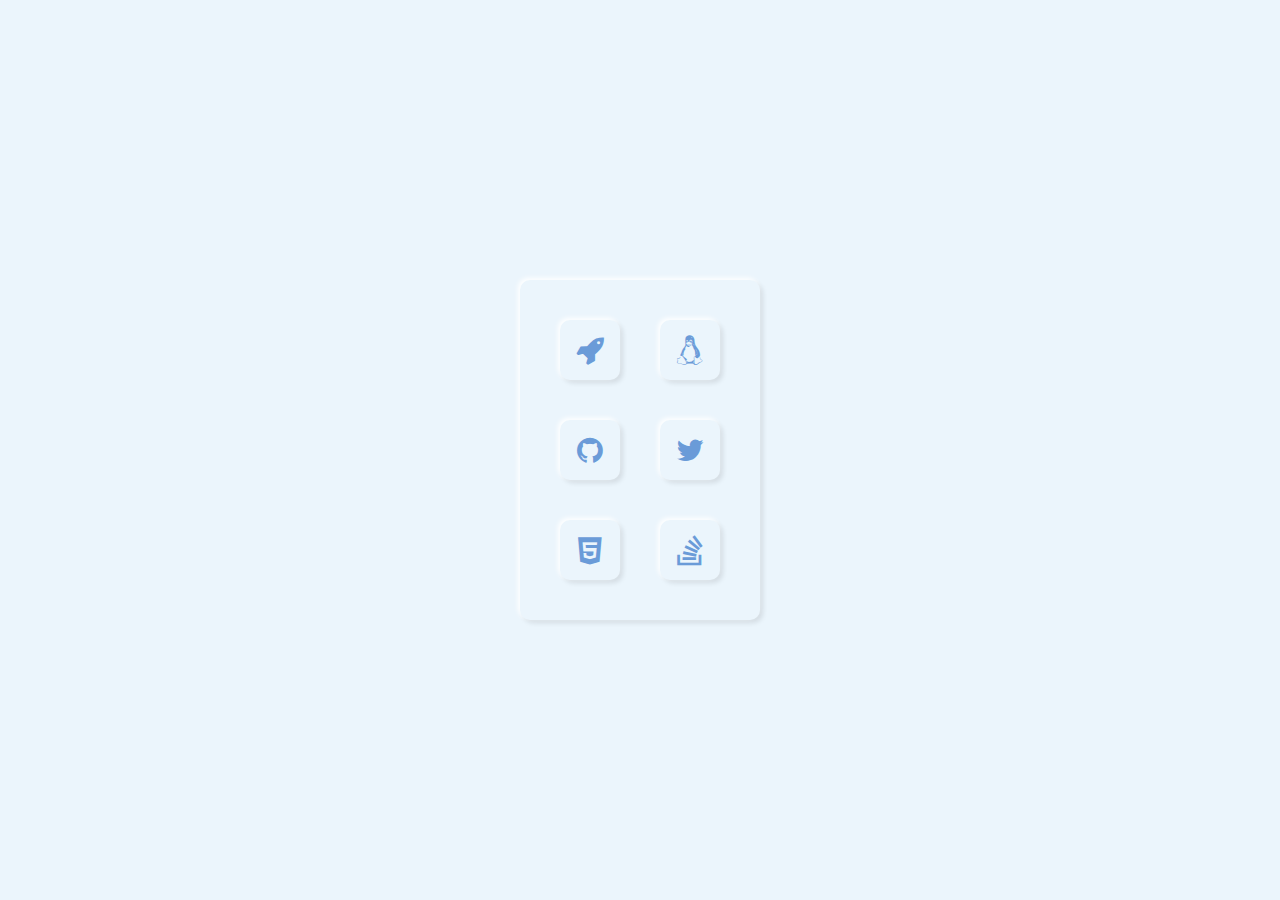
<file: buttons-neuomorphic/index.html>
<!DOCTYPE html>
<html lang="en">
<head>
    <meta charset="UTF-8">
    <meta name="viewport" content="width=device-width, initial-scale=1.0">
    <meta http-equiv="X-UA-Compatible" content="ie=edge">
    <title>Buttons Neuomorphic</title>
    <link href="https://stackpath.bootstrapcdn.com/font-awesome/4.7.0/css/font-awesome.min.css" rel="stylesheet" integrity="sha384-wvfXpqpZZVQGK6TAh5PVlGOfQNHSoD2xbE+QkPxCAFlNEevoEH3Sl0sibVcOQVnN" crossorigin="anonymous">
    <link rel="stylesheet" type="text/css" href="style.css">
</head>
<body>
    <ul>
        <li>
            <label>
                <input type="checkbox" name="" id="">
                <div class="icon-box">
                    <i class="fa fa-rocket" aria-hidden="true"></i>
                </div>
            </label>
        </li>
        <li>
            <label>
                <input type="checkbox" name="" id="">
                <div class="icon-box">
                    <i class="fa fa-linux" aria-hidden="true"></i>
                </div>
            </label>
        </li>
        <li>
            <label>
                <input type="checkbox" name="" id="">
                <div class="icon-box">
                    <i class="fa fa-github" aria-hidden="true"></i>
                </div>
            </label>
        </li>
        <li>
            <label>
                <input type="checkbox" name="" id="">
                <div class="icon-box">
                    <i class="fa fa-twitter" aria-hidden="true"></i>
                </div>
            </label>
        </li>
        <li>
            <label>
                <input type="checkbox" name="" id="">
                <div class="icon-box">
                    <i class="fa fa-html5" aria-hidden="true"></i>
                </div>
            </label>
        </li>
        <li>
            <label>
                <input type="checkbox" name="" id="">
                <div class="icon-box">
                    <i class="fa fa-stack-overflow" aria-hidden="true"></i>
                </div>
            </label>
        </li>
    </ul>
</body>
</html>
</file>
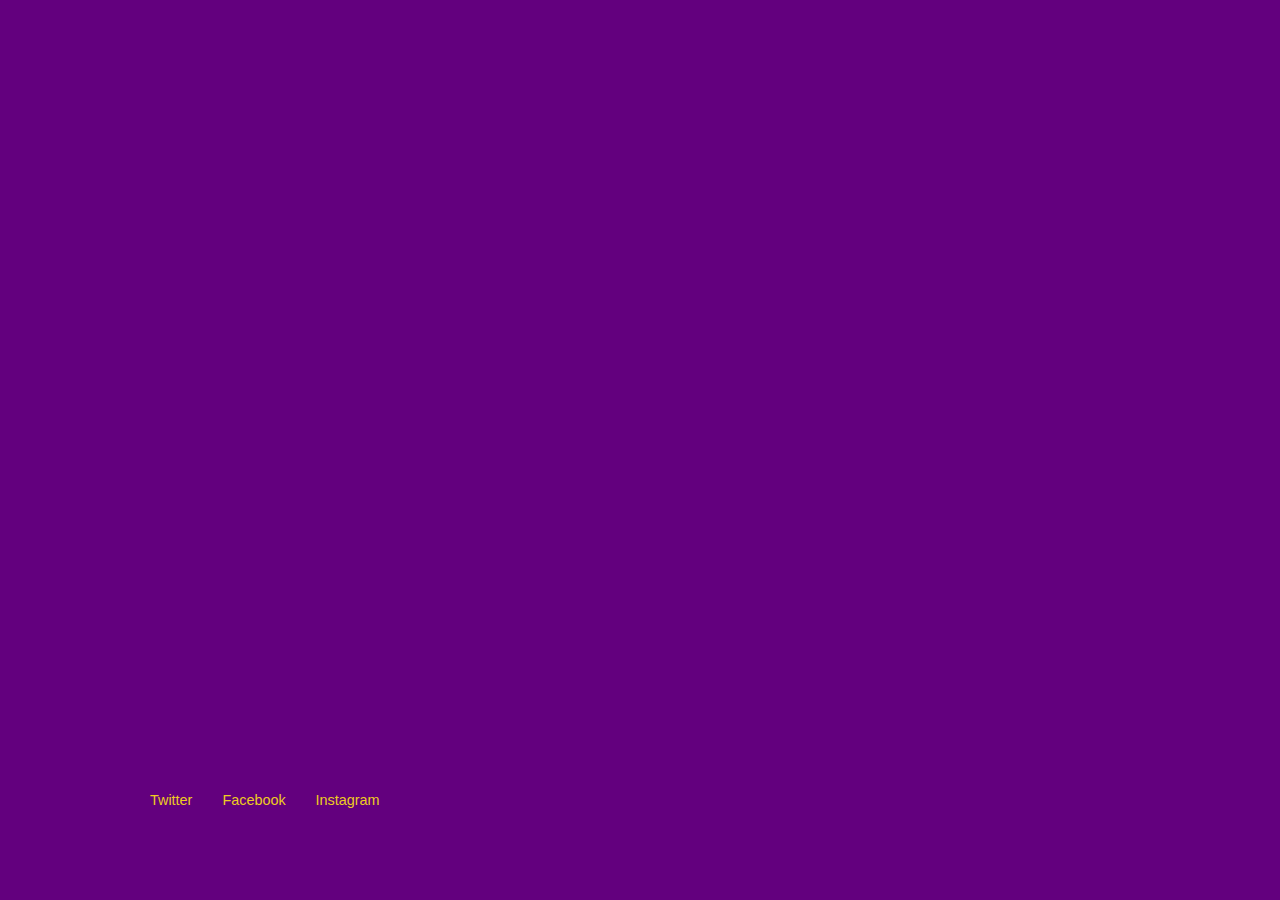
<file: kobe_bryant/index.html>
<!DOCTYPE html>
<html lang="en">
<head>
    <meta charset="UTF-8">
    <meta name="viewport" content="width=device-width, initial-scale=1.0">
    <meta http-equiv="X-UA-Compatible" content="ie=edge">
    <title>Kobe Bryant</title>
    <link rel="stylesheet" type="text/css" href="style.css">
</head>
<body>
    <section>
        <div class="content">
            <h2>Kobe Bryant aka Black Mamba</h2>
            <p>Lorem ipsum dolor sit amet, consectetur adipisicing elit. Repellendus nemo 
                nobis aperiam! Vero inventore expedita eveniet sapiente sed et ducimus vel 
                voluptatum maiores illo impedit repudiandae quam, consequatur unde! Asperiores!
                Lorem ipsum dolor sit amet consectetur adipisicing elit. Laudantium a minima labore temporibus 
                maiores ex! Velit consequuntur nihil quae accusamus dolore itaque cum exercitationem laudantium 
                earum perspiciatis. Adipisci, reiciendis.</p>
                <a href="#">Learn more...</a>
        </div>
        <div class="imgBG">
            <img src="kobe.png">
        </div>
        <ul class="nav">
            <li><a href="#">Home</a></li>
            <li><a href="#" class="active">About</a></li>
            <li><a href="#">Performance</a></li>
            <li><a href="#">Team</a></li>
            <li><a href="#">Ranking</a></li>
        </ul>

        <ul class="rrss">
            <li><a href="#">Twitter</a></li>
            <li><a href="#">Facebook</a></li>
            <li><a href="#">Instagram</a></li>
        </ul>
    </section>
    
</body>
</html>
</file>
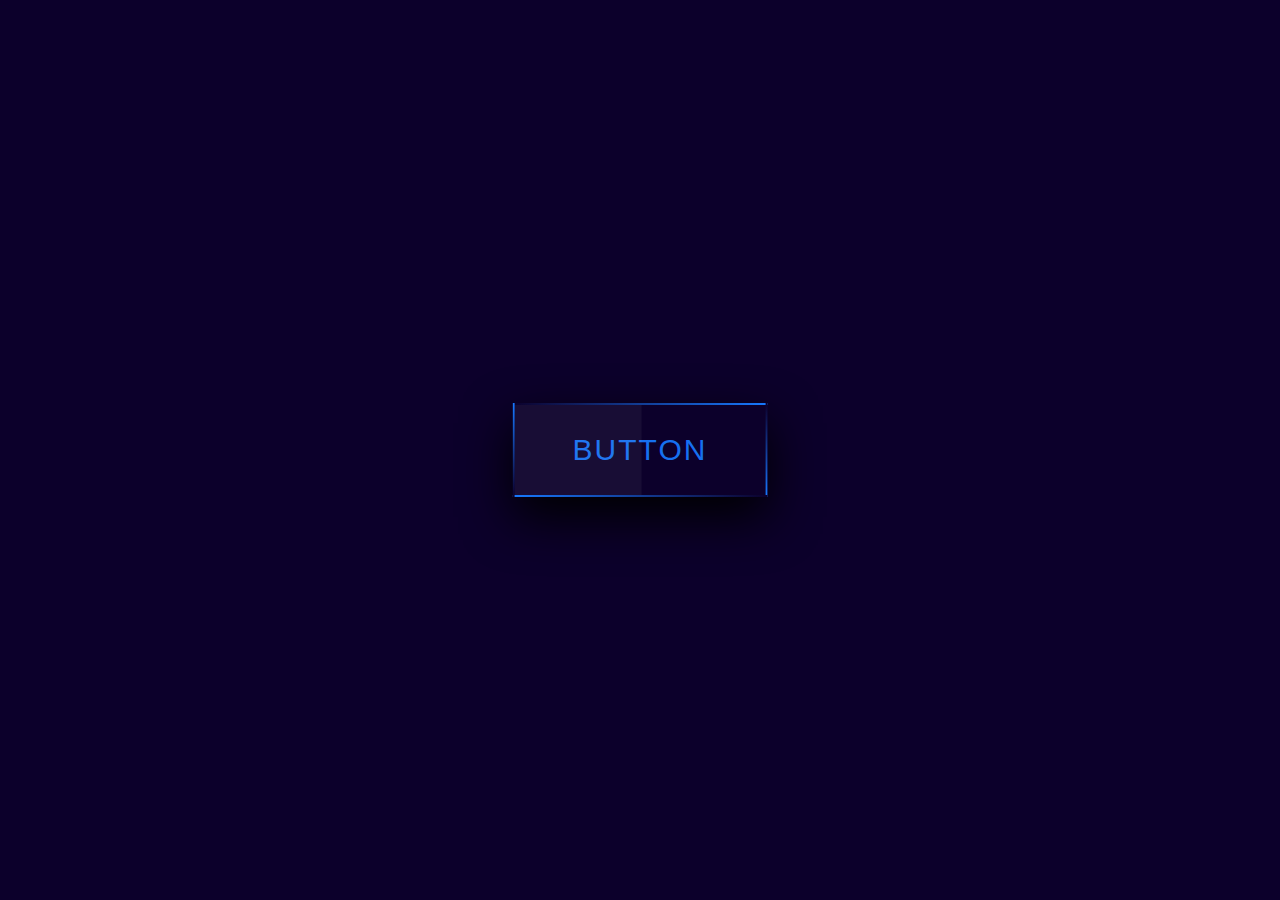
<file: creativeButtonAnimationEffect.html>
<!DOCTYPE html>
<html>
    <head>
        <title>Creative Button Animation Effect</title>
        <meta charset="utf-8">
        <style>
            body{
                margin: 0;
                padding: 0;
                background: #0c002b;
                font-family: sans-serif;
                /*Quita los margenes, editar fuente de texto y darlo color al fondo*/
            }
            a{
                position: absolute;
                top: 50%;
                left: 50%;
                transform: translate(-50%,-50%);    /*Centrar el boton*/
                color: #1670f0;
                padding: 30px 60px; /*Darle profundida a la caja del boton*/
                font-size: 30px;
                letter-spacing: 2px;
                text-transform: uppercase;
                text-decoration: none;
                box-shadow: 0 20px 50px rgba(0,0,0.5);  /*Darle sombra a la caja*/
                overflow: hidden;   /*Evita que se vean elementos fuera de la caja*/

            }
            a::before{
                content: '';
                position: absolute;
                top: 2px;
                left: 2px;
                bottom: 2px;
                width: 50%;
                background: rgba(255, 255, 255,0.05) /*Editar mitad del botom*/
            }
            /*LINEAS DE LOS BORDES Y EFECTO*/
            a span:nth-child(1){    
                position: absolute;
                top:0;
                right:0;
                width: 100%;
                height: 2px;
                background: linear-gradient(to right, #0c002b, #1779ff);
                animation: animate1 2s linear infinite;
                
            }
            @keyframes animate1 {
                    0%{
                        transform: translateX(-100%);
                    }
                    100%{
                        transform: translateX(100%);
                    }
                }
            a span:nth-child(2){
                position: absolute;
                top:0;
                right:0;
                width: 2px;
                height: 100%;
                background: linear-gradient(to bottom, #0c002b, #1779ff);
                animation: animate2 2s linear infinite;
                animation-delay: 1s;
            }
            @keyframes animate2 {
                    0%{
                        transform: translateY(-100%);
                    }
                    100%{
                        transform: translateY(100%);
                    }
                }
            a span:nth-child(3){
                position: absolute;
                bottom:0;
                right:0;
                width: 100%;
                height: 2px;
                background: linear-gradient(to left, #0c002b, #1779ff);
                animation: animate3 2s linear infinite;
            }
            @keyframes animate3 {
                    0%{
                        transform: translateX(100%);
                    }
                    100%{
                        transform: translateX(-100%);
                    }
                }
            a span:nth-child(4){
                position: absolute;
                bottom:0;
                left:0;
                width: 2px;
                height: 100%;
                background: linear-gradient(to top, #0c002b, #1779ff);
                animation: animate4 2s linear infinite;
                animation-delay: 1s;
            }
            @keyframes animate4 {
                    
                }
        </style>
    </head>
    <body>
        <a href="">
            <span></span>
            <span></span>
            <span></span>
            <span></span>
            Button
        </a>
    </body>
</html>
</file>
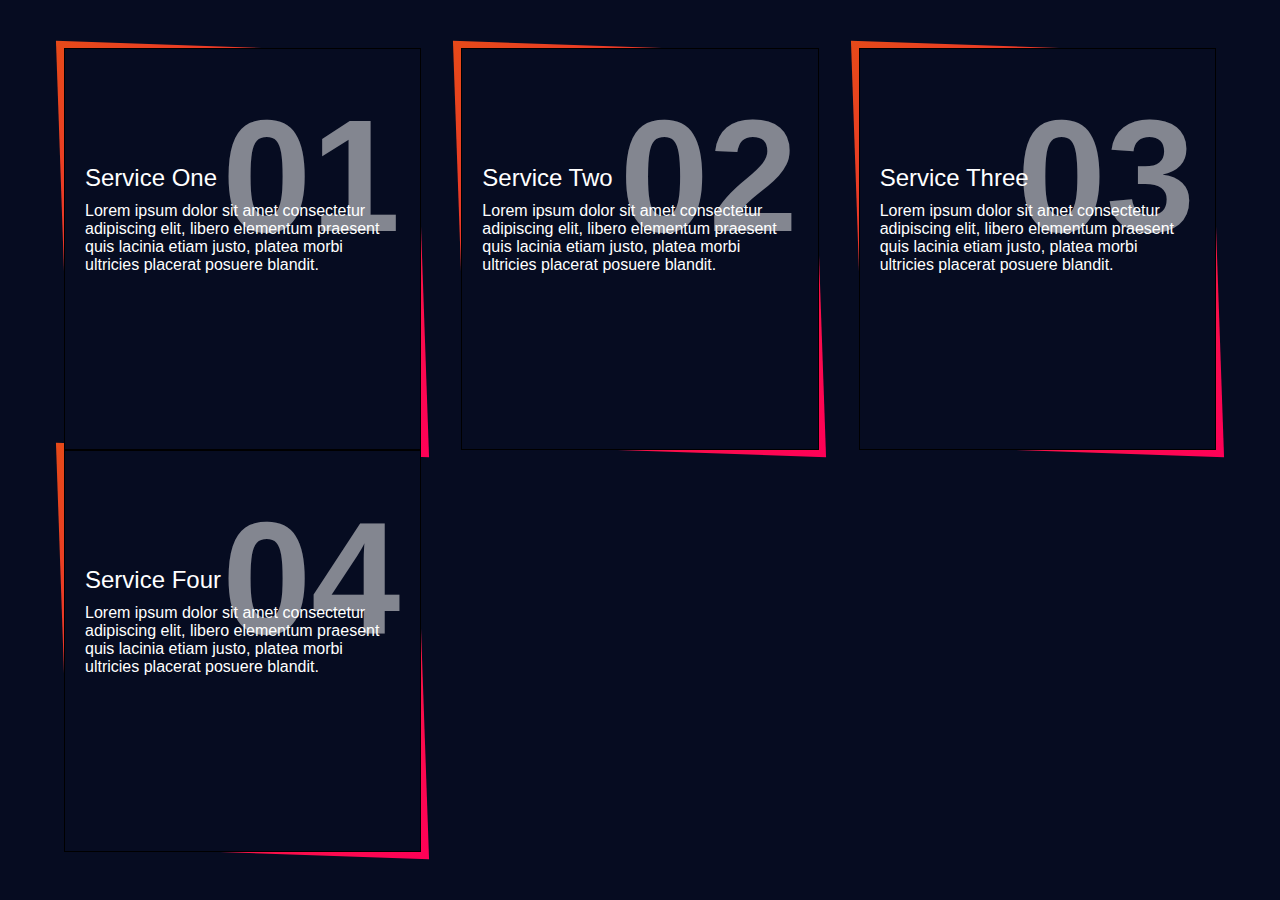
<file: SkewedBorderCCS.html>
<!DOCTYPE html>
<html>
    <head>
        <title>Skewed Border</title>
        <meta charset="utf-8">
        <style>
            body{
                margin: 0;
                padding: 0;
                display: flex;
                justify-content: center;
                align-items: center;
                min-height: 100vh;
                background: #060c21;
                font-family: 'Poppins', sans-serif;
            }
            .container{
                position: relative;
                width: 90%;
                display: grid;
                grid-template-columns: repeat(auto-fill, minmax(260px, 1fr));
                grid-template-rows: auto;
                grid-gap: 0 40px;
            }
            .container .box{
                position: relative;
                height: 400px;
                background: #060c21;
                display: flex;
                justify-content: center;
                align-items: center;
                border: 1px solid #000
            }
            .container .box::before{
                content: '';
                position: absolute;
                top: -2px;
                left: -2px;
                right: -2px;
                bottom: -2px;
                background: #fff;
                transform: skew(2deg, 2deg);
                z-index: -1;
            }
            .container .box:nth-child(1)::before{
                background: linear-gradient(315deg, #ff0057, #e64a19);
            }
            .container .box:nth-child(2)::before{
                background: linear-gradient(315deg, #ff0057, #e64a19);
            }
            .container .box:nth-child(3)::before{
                background: linear-gradient(315deg, #ff0057, #e64a19);
            }
            .container .box:nth-child(4)::before{
                background: linear-gradient(315deg, #ff0057, #e64a19);
            }
            .content{
                position: relative;
                padding: 20px;
            }
            .content h2{
                position: absolute;
                top: -60px;
                right: 20px;
                margin: 0;
                padding: 0;
                font-size: 10em;
                color: rgba(255, 255, 255, 0.5);
                transition: 0.5s;
            }
            .box:hover .content h2{
                top: -140px;
            }
            .box .content h3{
                margin: 0 0 10px;
                padding: 0;
                font-size: 24px;
                font-weight: 500;
                color: #fff;
            }
            .box .content p{
                margin: 0;
                padding: 0;
                color: #fff;
                font-size: 16px;
            }
            .box .content a{
                 position: relative;
                 margin: 20px 0 0;
                 padding: 10px 20px;
                 text-decoration: none;
                 border: 1px solid #fff;
                 display: inline-block;
                 color: #fff;
                 transition: 0.5s;
                 transform: translateY(-40px);
                 opacity: 0;
                 visibility: hidden;
            }
            .box:hover .content a{
                transform: translateY(0);
                opacity: 1;
                visibility: visible;
            }
            .box .content a:hover{
                color: #000;
                background: white;
            }
        </style>
    </head>
    <body>
        <div class="container">
            <div class="box">
                <div class="content">
                    <h2>01</h2>
                    <h3>Service One</h3>
                    <p>Lorem ipsum dolor sit amet consectetur adipiscing elit, libero elementum praesent quis lacinia etiam justo, platea morbi ultricies placerat posuere blandit.</p>
                    <a href="">Read More</a>
                </div>
            </div>
            <div class="box">
                <div class="content">
                    <h2>02</h2>
                    <h3>Service Two</h3>
                    <p>Lorem ipsum dolor sit amet consectetur adipiscing elit, libero elementum praesent quis lacinia etiam justo, platea morbi ultricies placerat posuere blandit.</p>
                    <a href="">Read More</a>
                </div>
            </div>
            <div class="box">
                <div class="content">
                    <h2>03</h2>
                    <h3>Service Three</h3>
                    <p>Lorem ipsum dolor sit amet consectetur adipiscing elit, libero elementum praesent quis lacinia etiam justo, platea morbi ultricies placerat posuere blandit.</p>
                    <a href="">Read More</a>
                </div>
            </div>
            <div class="box">
                <div class="content">
                    <h2>04</h2>
                    <h3>Service Four</h3>
                    <p>Lorem ipsum dolor sit amet consectetur adipiscing elit, libero elementum praesent quis lacinia etiam justo, platea morbi ultricies placerat posuere blandit.</p>
                    <a href="">Read More</a>
                </div>
            </div>
        </div>
    </body>
</html>
</file>
<file: buttons-neuomorphic/style.css>
*{
    margin: 0;
    padding: 0;
    box-sizing: border-box;
}

body{
    display: flex;
    justify-content: center;
    align-items: center;
    min-height: 100vh;
    background-color: #ebf5fc;
}

ul{
    position: relative;
    display: flex;
    justify-content: center;
    list-style: none;
    align-items: center;
    flex-wrap: wrap;
    border-radius: 10px;
    padding: 20px;
    width: 240px;
    background-color: #ebf5fc;
    box-shadow: -2px -2px 5px rgba(255, 255,255,1),
                3px 3px 5px rgba(1,1,1,0.1);
}

ul li{
    position: relative;
    margin: 20px;
}
ul li label input[type="checkbox"]{
    position: absolute;
    opacity: 0;
    cursor: pointer;
}

ul li label .icon-box{
    width: 60px;
    height: 60px;
    background-color: #ebf5fc;
    display: flex;
    justify-content: center;
    align-items: center;
    box-shadow: -2px -2px 5px rgba(255, 255,255,1),
                3px 3px 5px rgba(1,1,1,0.1);
    border-radius: 10px;
}

ul li label .icon-box .fa{
    font-size: 30px;
    color: #6a9bd8;
}

ul li label input[type="checkbox"]:checked ~ .icon-box{
    box-shadow: inset -2px -2px 5px rgba(255, 255,255,1),
                inset 3px 3px 5px rgba(1,1,1,0.1);
}

ul li label input[type="checkbox"]:checked ~ .icon-box .fa{
    transform: scale(0.95);
}
</file>
<file: kobe_bryant/style.css>
body{
    margin: 0;
    padding: 0;
    box-sizing: border-box;
    font-family: -apple-system, BlinkMacSystemFont, 'Segoe UI', Roboto, Oxygen, Ubuntu, Cantarell, 'Open Sans', 'Helvetica Neue', sans-serif;
}

section{
    position: relative;
    widows: 100%;
    min-height: 100vh;
    background-color: rgb(99, 0, 126);
    display: flex;
    justify-content: space-between;
    align-items: center;
}

section:before{
    content: '';
    position: absolute;
    top: 0;
    left: 0;
    width: 100%;
    height: 100%;
    background-color: #eecc22;
    clip-path: polygon(50% 0, 100% 0, 100% 100%, 80% 100%);

    animation: fade-in 0.5s ease-in forwards;
    animation-delay: 1.5s;
    opacity: 0;
}

section .content
{
    position: relative;
    padding: 100px 50px 100px 150px;
    box-sizing: border-box;

    animation: left-in 0.5s ease-in forwards;
    animation-delay: 0.5s;
    opacity: 0;
}

section .content h2{
    color: #fff;
    font-size: 3em;
    font-weight: 800;
}

section .content p{
    color: #fff;
    font-size: 1.2em;
}

section .content a{
    position: relative;
    display: inline-block;
    padding: 15px 30px;
    margin-top: 20px;
    background-color: #eecc22;
    color: #fff;
    text-decoration: none;
    text-transform: uppercase;
    font-size: 0.95em;
    font-weight: 700;
    letter-spacing: 2px;

}
section .imgBG{
    position: relative;
    padding-right: 100px;
}
section .imgBG img{
    max-width: 500px;animation: fade-in 0.5s ease-in forwards;
    animation-delay: 2s;
    opacity: 0;
}

.rrss{
    position: absolute;
    bottom:75px;
    left:110px;
    display: flex;
}

.rrss li{
    list-style: none;
}

.rrss li a{
    text-decoration: none;
    color: #eecc22;
    margin-right: 30px;
    font-size: 0.9em
}

.rrss li a:hover{
    color: #fff;
}

.nav{
    position: absolute;
    top:75px;
    left:150px;
    display: flex;
    border-left: 5px solid #eecc22;
    padding-left: 20px;
    animation: left-in 0.5s ease-in forwards;
    animation-delay: 0s;
    opacity: 0;
}

.nav li{
    list-style: none;
}

.nav li a{
    text-decoration: none;
    color: #eecc22;
    margin-right: 30px;
    font-size: 0.9em;
    text-transform: uppercase;
    font-weight: 700;
}

.nav li a.active,
.nav li a:hover{
    color: #fff;
}

@keyframes fade-in{
    0%{
        opacity: 0;
    }
    100%{
        opacity: 1;
    }
}

@keyframes left-in{
    0%{
        transform: translateX(-200px);
        opacity: 0;
    }
    100%{
        transform: translateX(0px);
        opacity: 1;
    }
}
</file>
